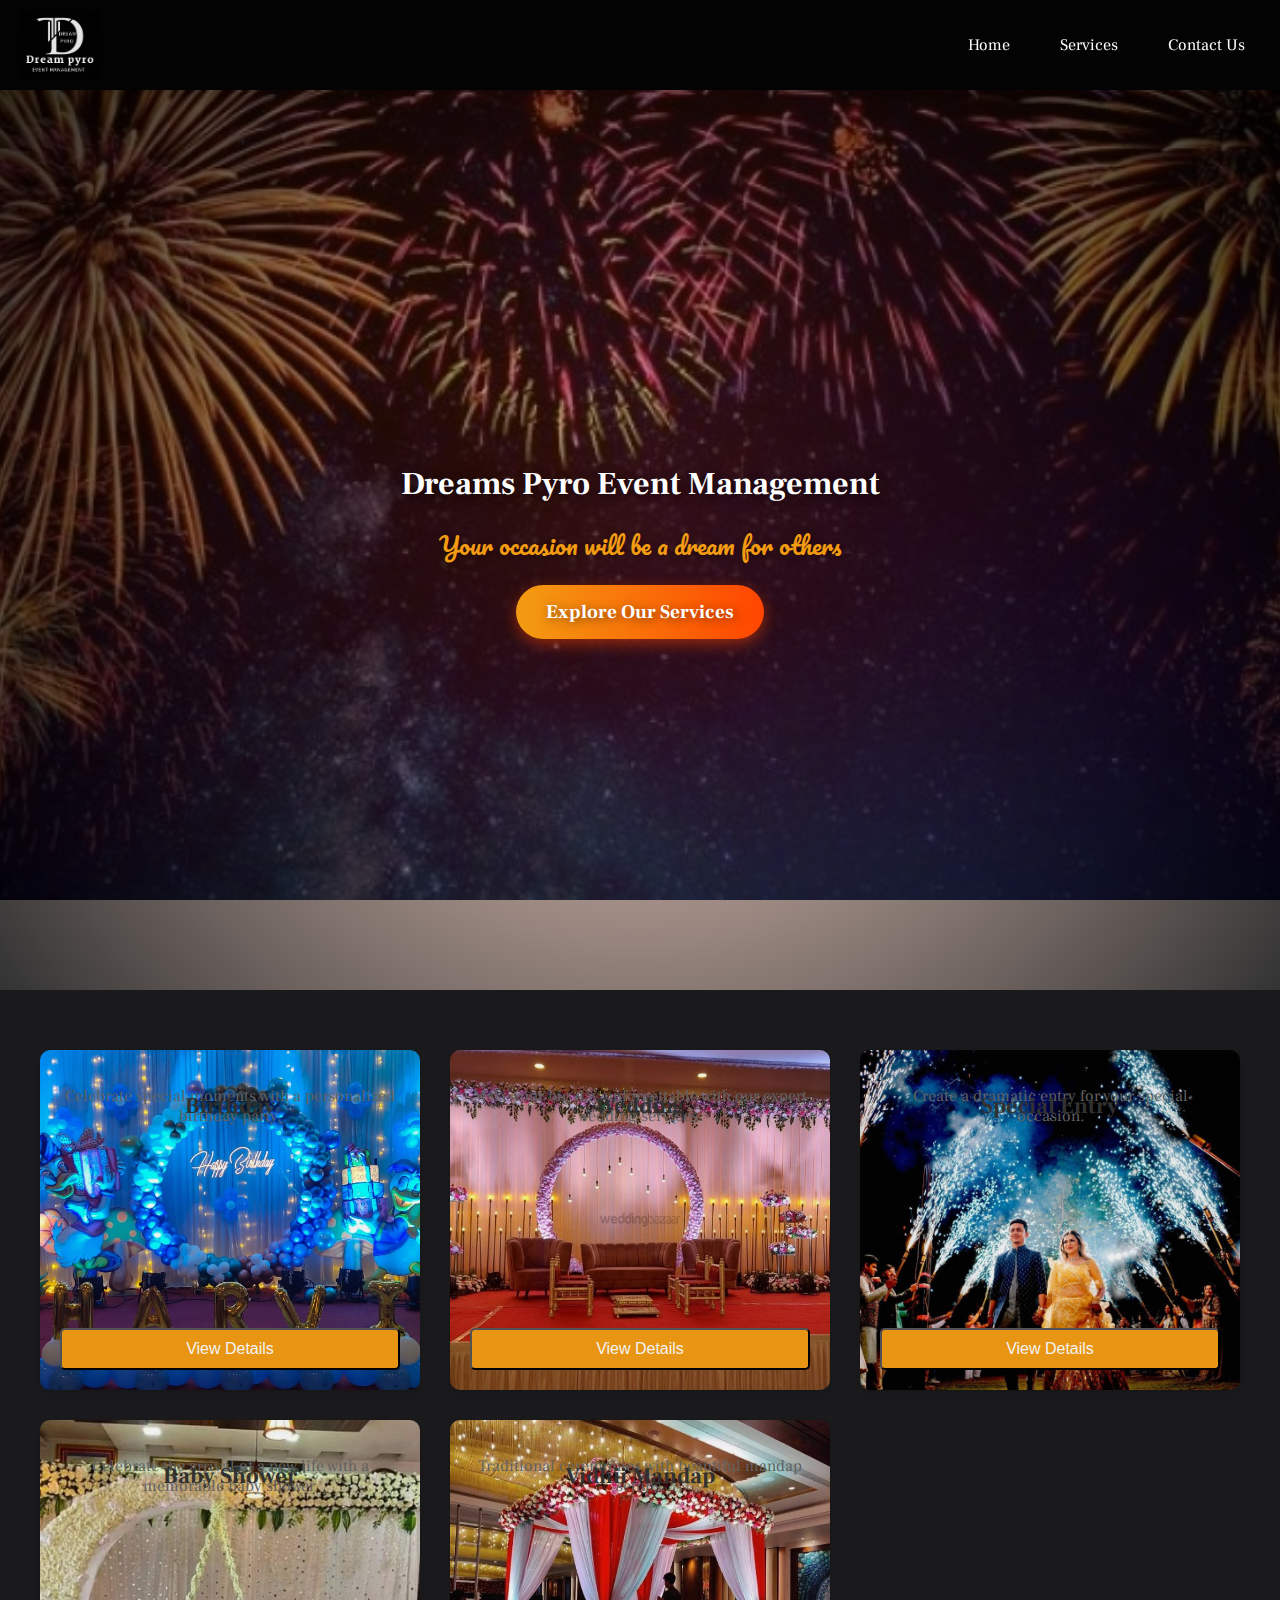
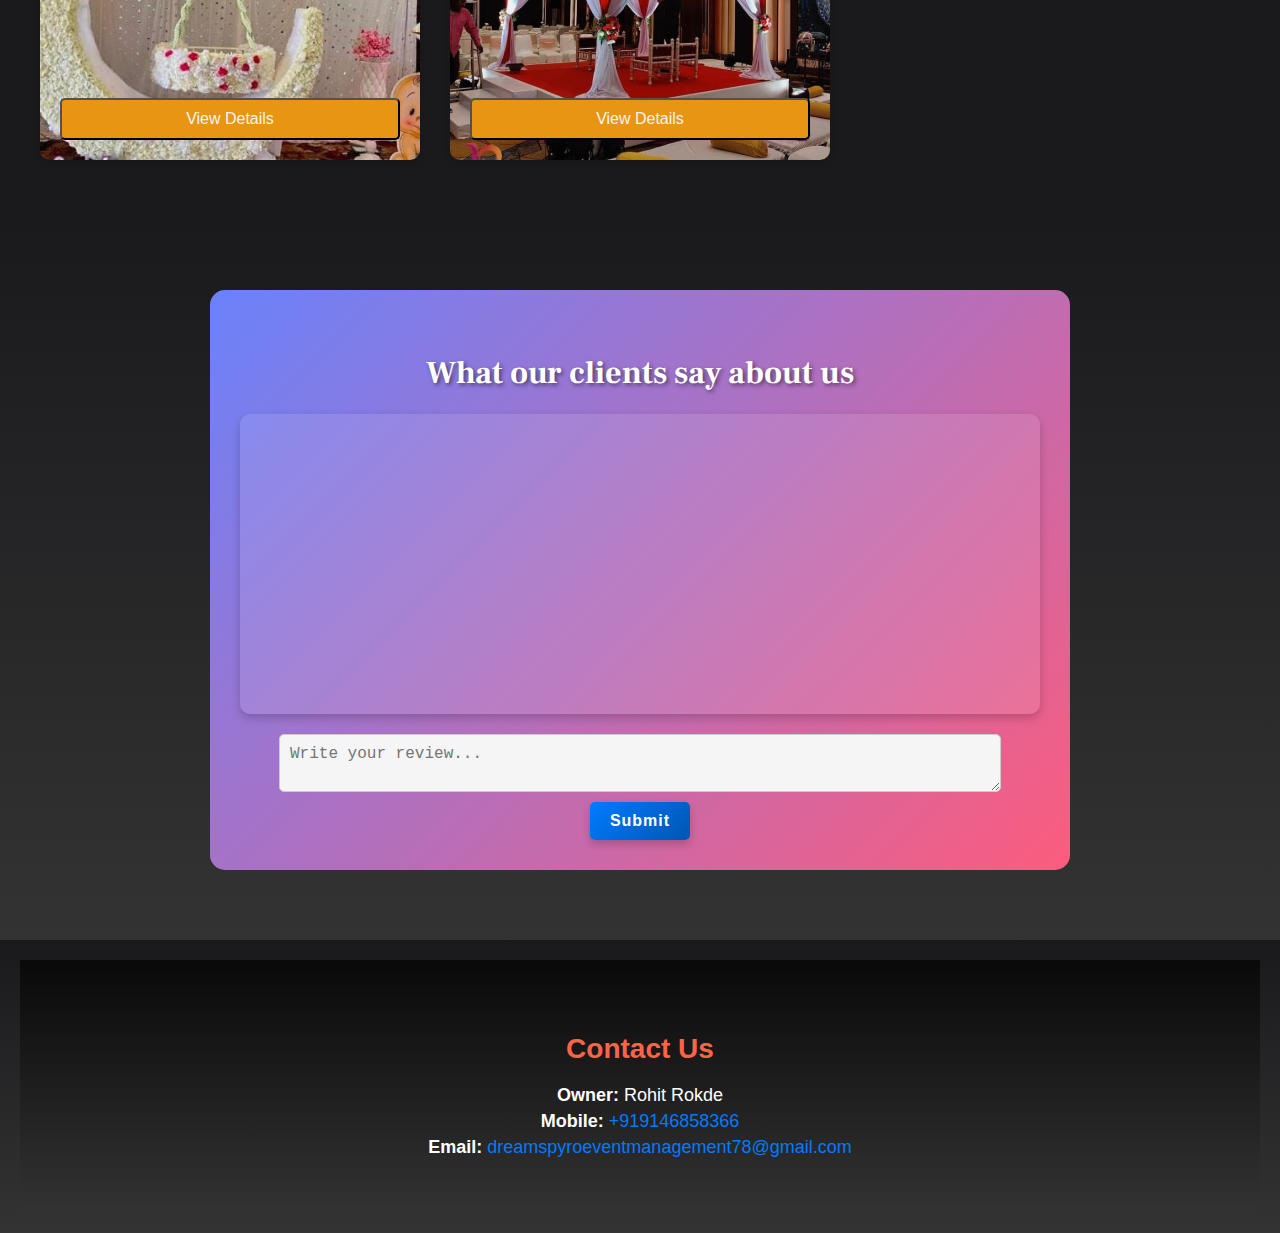
<file: index.html>
<!DOCTYPE html>
<html lang="en">
<head>
    <meta charset="UTF-8">
    <meta name="viewport" content="width=device-width, initial-scale=1.0">
    <title>DreamsPyro Event Management</title>
    <link rel="stylesheet" href="style.css">
    <script src="script.js" defer></script>
    <link rel="stylesheet" href="https://cdnjs.cloudflare.com/ajax/libs/font-awesome/6.5.1/css/all.min.css">
    <link rel="preconnect" href="https://fonts.googleapis.com">
    <link rel="preconnect" href="https://fonts.gstatic.com" crossorigin>
    <link href="https://fonts.googleapis.com/css2?family=DM+Serif+Display:ital@0;1&family=Damion&family=Frank+Ruhl+Libre:wght@300..900&family=Jost:ital,wght@0,100..900;1,100..900&family=Lobster+Two:ital,wght@0,400;0,700;1,400;1,700&family=Montserrat+Alternates:ital,wght@0,100;0,200;0,300;0,400;0,500;0,600;0,700;0,800;0,900;1,100;1,200;1,300;1,400;1,500;1,600;1,700;1,800;1,900&family=Pacifico&family=Roboto:ital,wght@0,100;0,300;0,400;0,500;0,700;0,900;1,100;1,300;1,400;1,500;1,700;1,900&display=swap" rel="stylesheet">
</head>
<body>
  <!-- Navbar -->
<nav>
  <div class="logo">
      <img src="images/logo.png" alt="DreamsPyro Logo">
  </div>
  <ul class="nav-links">
      <li><a href="#home">Home</a></li>
      <li><a href="#services">Services</a></li>
      <li><a href="#contact">Contact Us</a></li>
  </ul>
  <div class="menu-toggle" onclick="toggleMenu()">☰</div>
</nav>
    
   <!-- Hero Section -->
<section id="home">
  <div class="hero-section">
      <div class="hero-content">
          <div class="hero-text">
              <h1 class="animated-text">
                  <span class="primary">Dreams</span>
                  <span class="secondary">Pyro Event Management</span>
              </h1>
              <p class="tagline">Your occasion will be a dream for others</p>
          </div>
          <a href="#services" class="cta-button">Explore Our Services</a>
      </div>
  </div>
</section>
    
   <!-- Services Section -->
<section id="services" class="main-cards">
  <div class="service-cards">
      <div class="service-card" data-service="birthday" onclick="window.location.href='birthday.html'">
          <h3>Birthday</h3>
          <p class="service-description">Celebrate special moments with a personalized birthday party.</p>
          <button class="animated-button">View Details</button>
      </div>
      <div class="service-card" data-service="wedding" onclick="window.location.href='wedding.html'">
          <h3>Wedding</h3>
          <p class="service-description">Make your big day unforgettable with our expert wedding services.</p>
          <button class="animated-button">View Details</button>
      </div>
      <div class="service-card" data-service="special-entry" onclick="window.location.href='special-entry.html'">
          <h3>Special Entry</h3>
          <p class="service-description">Create a dramatic entry for your special occasion.</p>
          <button class="animated-button">View Details</button>
      </div>
      <div class="service-card" data-service="baby-shower" onclick="window.location.href='baby-shower.html'">
          <h3>Baby Shower</h3>
          <p class="service-description">Celebrate the arrival of a new life with a memorable baby shower.</p>
          <button class="animated-button">View Details</button>
      </div>
      <div class="service-card" data-service="vidhii-mandap" onclick="window.location.href='vidhii-mandap.html'">
          <h3>Vidhii Mandap</h3>
          <p class="service-description">Traditional ceremonies with beautiful mandap setups.</p>
          <button class="animated-button">View Details</button>
      </div>
  </div>
</section>
   <!-- Review Section -->
<section class="review">
  <div class="review-section">
      <div class="pre-text">
          <p>What our clients say about us</p>
      </div>

      <div class="reviews-container">
          <!-- Predefined Reviews -->
          <div class="review-item">
              <div class="reviewer-name">Saurav</div>
              <div class="review-text">
                  <p class="review-description">"DreamsPyro did an outstanding job with our corporate event. Highly recommend their services!"</p>
              </div>
          </div>
          <div class="review-item">
              <div class="reviewer-name">Gaurav</div>
              <div class="review-text">
                  <p class="review-description">"The team at DreamsPyro made our wedding day unforgettable. Thank you for making our day so special!"</p>
              </div>
          </div>
          <!-- Add more reviews if needed -->
      </div>

      <div class="user-review-form">
          <textarea class="user-review-input" placeholder="Write your review..."></textarea>
          
          <button class="submit-review">Submit</button>
      </div>
  </div>
</section>
    <!-- Contact Section -->
    <footer id="contact">
        <div class="contact-section">
            <h2>Contact Us</h2>
            <div class="contact-info">
                <p><strong>Owner:</strong> Rohit Rokde</p>
                <p><strong>Mobile:</strong> <a href="tel:+919146858366">+919146858366</a></p>
                <p><strong>Email:</strong> <a href="mailto:dreamspyroeventmanagement78@gmail.com">dreamspyroeventmanagement78@gmail.com</a></p>
            </div>
        </div>
    </footer>
</body>
</html>
</file>
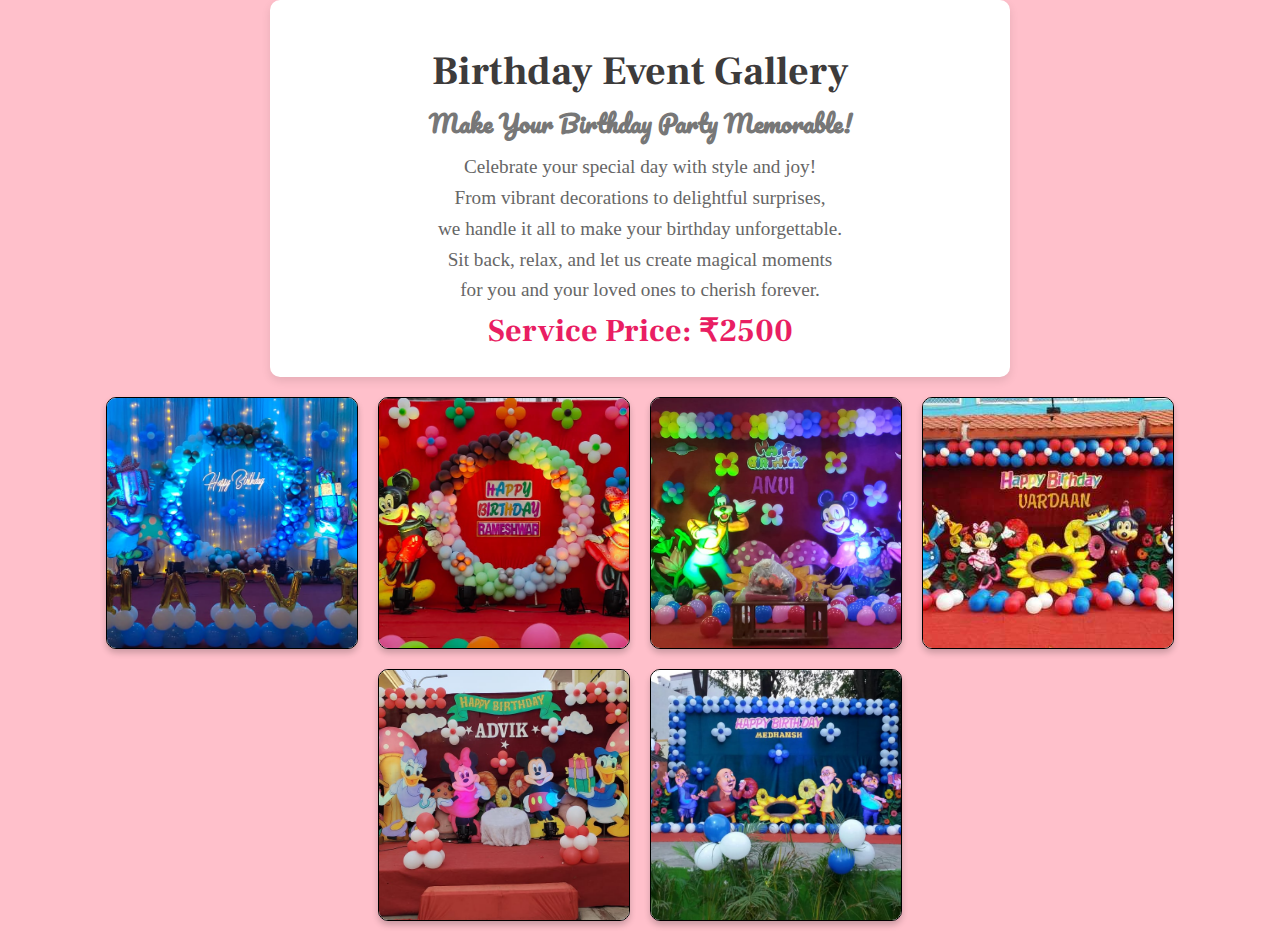
<file: birthday.html>
<!DOCTYPE html>
<html lang="en">
<head>
    <meta charset="UTF-8">
    <meta name="viewport" content="width=device-width, initial-scale=1.0">
    <title>Birthday Event</title>
    <script src="service-style.js" defer></script>
    <link rel="stylesheet" href="service-style.css">
    <link rel="preconnect" href="https://fonts.googleapis.com">
<link rel="preconnect" href="https://fonts.gstatic.com" crossorigin>
<link href="https://fonts.googleapis.com/css2?family=Damion&family=Frank+Ruhl+Libre:wght@300..900&family=Jost:ital,wght@0,100..900;1,100..900&family=Lobster+Two:ital,wght@0,400;0,700;1,400;1,700&family=Montserrat+Alternates:ital,wght@0,100;0,200;0,300;0,400;0,500;0,600;0,700;0,800;0,900;1,100;1,200;1,300;1,400;1,500;1,600;1,700;1,800;1,900&family=Roboto:ital,wght@0,100;0,300;0,400;0,500;0,700;0,900;1,100;1,300;1,400;1,500;1,700;1,900&display=swap" rel="stylesheet">
<link rel="preconnect" href="https://fonts.googleapis.com">
<link rel="preconnect" href="https://fonts.gstatic.com" crossorigin>
<link href="https://fonts.googleapis.com/css2?family=Damion&family=Frank+Ruhl+Libre:wght@300..900&family=Jost:ital,wght@0,100..900;1,100..900&family=Lobster+Two:ital,wght@0,400;0,700;1,400;1,700&family=Montserrat+Alternates:ital,wght@0,100;0,200;0,300;0,400;0,500;0,600;0,700;0,800;0,900;1,100;1,200;1,300;1,400;1,500;1,600;1,700;1,800;1,900&family=Pacifico&family=Roboto:ital,wght@0,100;0,300;0,400;0,500;0,700;0,900;1,100;1,300;1,400;1,500;1,700;1,900&display=swap" rel="stylesheet">
</head>

    <body class="birthday-page">
        <!-- Your Birthday Event content -->
    
    
    <div class="birthday-header">
        <h1> Birthday Event Gallery</h1>
        <h3>Make Your Birthday Party Memorable!</h1>
        <p>
            Celebrate your special day with style and joy! <br>
            From vibrant decorations to delightful surprises, <br>
            we handle it all to make your birthday unforgettable. <br>
            Sit back, relax, and let us create magical moments <br>
            for you and your loved ones to cherish forever.
        </p>
        <h2>Service Price: ₹2500</h2>
    </div>
  
    <div class="image-gallery">
        <div class="image-card">
            <img src="images/birthday1.png" alt="Balloon Decoration">
           
        </div>
        <div class="image-card">
            <img src="images/birthday2.png" alt="Theme Party">
           
        </div>
        <div class="image-card">
            <img src="images/birthday3.png" alt="Cake Table Setup">
           
        </div>
        <div class="image-card">
            <img src="images/birthday4.png" alt="Lighting Decoration">
           
        </div>
        <div class="image-card">
            <img src="images/birthday5.png" alt="Floral Decoration">
           
        </div>
        <div class="image-card">
            <img src="images/birthday6.png" alt="Kids Theme Setup">
           
        </div>
    </div>
    <div class="birthday-animation">
       
        
    </div>
     <!-- Modal for full-screen image -->
     <div id="imageModal" class="modal">
        <span class="close-btn">&times;</span>
        <img class="modal-content" id="modalImage">
    </div>
</div>
    </body>
     
</body>
</html>
</file>
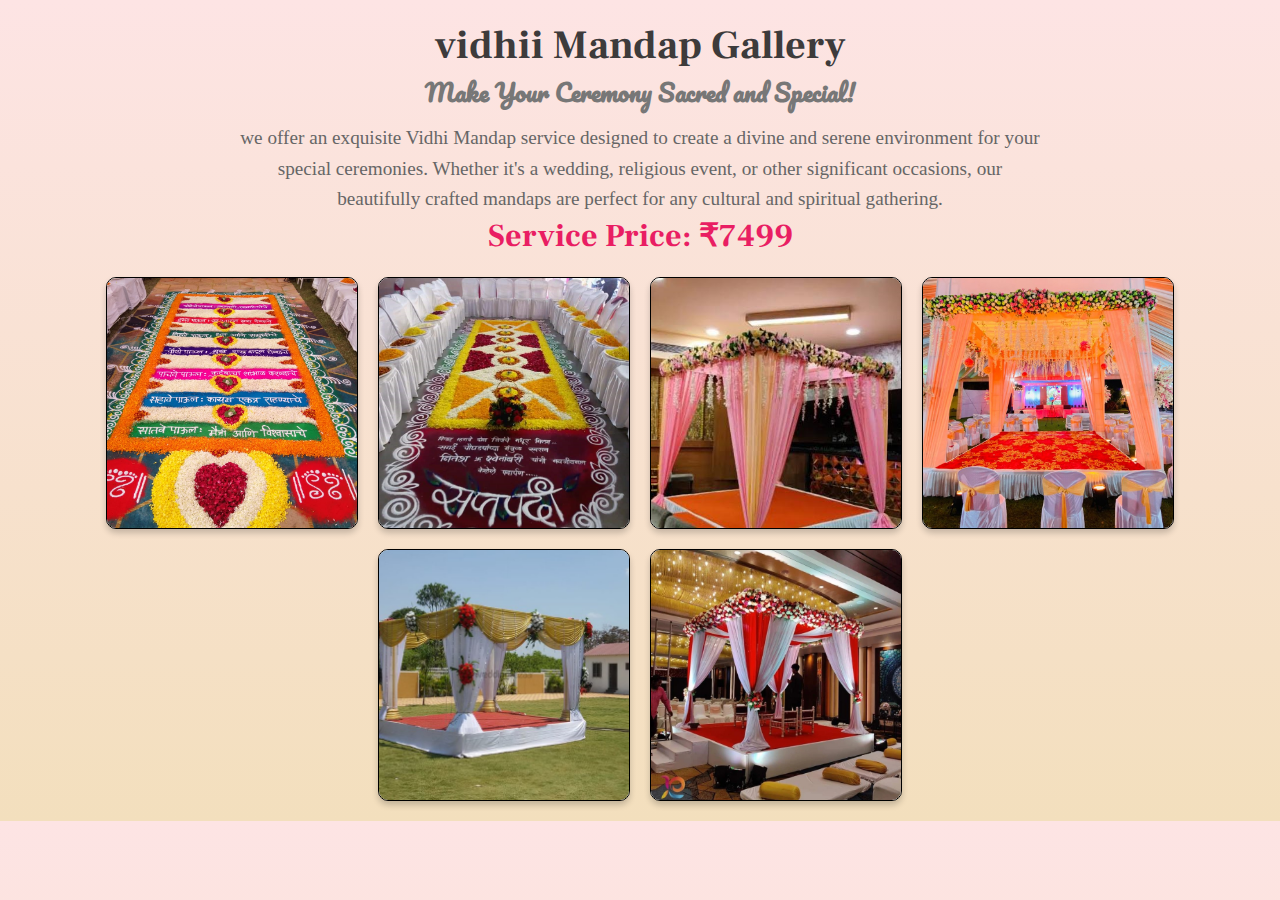
<file: vidhii-mandap.html>
<!DOCTYPE html>
<html lang="en">
<head>
    <meta charset="UTF-8">
    <meta name="viewport" content="width=device-width, initial-scale=1.0">
    <title>Birthday Event</title>
    <script src="service-style.js" defer></script>
    <link rel="stylesheet" href="service-style.css">
    <link rel="preconnect" href="https://fonts.googleapis.com">
<link rel="preconnect" href="https://fonts.gstatic.com" crossorigin>
<link href="https://fonts.googleapis.com/css2?family=Damion&family=Frank+Ruhl+Libre:wght@300..900&family=Jost:ital,wght@0,100..900;1,100..900&family=Lobster+Two:ital,wght@0,400;0,700;1,400;1,700&family=Montserrat+Alternates:ital,wght@0,100;0,200;0,300;0,400;0,500;0,600;0,700;0,800;0,900;1,100;1,200;1,300;1,400;1,500;1,600;1,700;1,800;1,900&family=Roboto:ital,wght@0,100;0,300;0,400;0,500;0,700;0,900;1,100;1,300;1,400;1,500;1,700;1,900&display=swap" rel="stylesheet">
<link rel="preconnect" href="https://fonts.googleapis.com">
<link rel="preconnect" href="https://fonts.gstatic.com" crossorigin>
<link href="https://fonts.googleapis.com/css2?family=Damion&family=Frank+Ruhl+Libre:wght@300..900&family=Jost:ital,wght@0,100..900;1,100..900&family=Lobster+Two:ital,wght@0,400;0,700;1,400;1,700&family=Montserrat+Alternates:ital,wght@0,100;0,200;0,300;0,400;0,500;0,600;0,700;0,800;0,900;1,100;1,200;1,300;1,400;1,500;1,600;1,700;1,800;1,900&family=Pacifico&family=Roboto:ital,wght@0,100;0,300;0,400;0,500;0,700;0,900;1,100;1,300;1,400;1,500;1,700;1,900&display=swap" rel="stylesheet">
</head>

    <body class="vidhii-mandap-page">
        <!-- Your Birthday Event content -->
    
    
    <div class="vidhii-mandap-header">
        <h1> vidhii Mandap Gallery</h1>
        <h3>Make Your Ceremony Sacred and Special!</h1>
        <p>
            we offer an exquisite Vidhi Mandap service designed to create a divine and serene environment for your special ceremonies. Whether it's a wedding, religious event, or other significant occasions, our beautifully crafted mandaps are perfect for any cultural and spiritual gathering.
        </p>
        <h2>Service Price: ₹7499</h2>
    </div>
  
    <div class="image-gallery">
        <div class="image-card">
            <img src="images/vidhi_mandap1.png" alt="Balloon Decoration">
           
        </div>
        <div class="image-card">
            <img src="images/vidhi_mandap2.png" alt="Theme Party">
            
        </div>
        <div class="image-card">
            <img src="images/vidhi_mandap3.png" alt="Cake Table Setup">
           
        </div>
        <div class="image-card">
            <img src="images/vidhi_mandap4.png" alt="Lighting Decoration">
            
        </div>
        <div class="image-card">
            <img src="images/vidhi_mandap5.png" alt="Floral Decoration">
           
        </div>
        <div class="image-card">
            <img src="images/vidhi_mandap6.png" alt="Kids Theme Setup">
            
        </div>
    </div>
    <div class="birthday-animation">
       
        
    </div>
     <!-- Modal for full-screen image -->
     <div id="imageModal" class="modal">
        <span class="close-btn">&times;</span>
        <img class="modal-content" id="modalImage">
    </div>
</div>
    </body>
     
</body>
</html>
</file>
<file: style.css>
body {
    margin: 0;
    font-family: 'Frank Ruhl Libre', serif;
    scroll-behavior: smooth;
}
html {
    scroll-behavior: smooth;
}

/* Navbar */
nav {
    display: flex;
    justify-content: space-between;
    align-items: center;
    background: #030303;
    color: #fff;
    padding: 10px 20px;
    position: sticky;
    top: 0;
    z-index: 1000;
    box-shadow: 0 4px 6px rgba(0, 0, 0, 0.1); /* Add shadow for better visibility */
}

.logo img {
    height: 70px; /* Adjust the height as needed */
    width: auto; /* Maintain the aspect ratio */
    display: block; /* Ensure no extra space around the image */
}

.nav-links {
    display: flex;
    list-style: none;
}

.nav-links li {
    margin-left: 20px;
}

.nav-links a {
    text-decoration: none;
    color: #fff;
    transition: color 0.3s ease;
    padding: 10px 15px; /* Add padding for clickable area */
    border-radius: 5px;
}

.nav-links a:hover {
    color: #968f8c; /* Add hover effect */
    background-color: #444; /* Background color on hover for better visual feedback */
}

.menu-toggle {
    display: none;
    font-size: 24px;
    cursor: pointer;
    background-color: transparent;
    border: none;
    color: #fff;
}

/* Ensure responsiveness for smaller screens */
@media (max-width: 768px) {
    .nav-links {
        display: none; /* Initially hide links */
        flex-direction: column;
        background: #333;
        position: absolute;
        top: 60px; /* Adjust to prevent overlap with logo */
        right: 0;
        width: 100%;
        text-align: center;
        padding: 20px 0; /* Space out links */
    }

    .nav-links li {
        margin: 15px 0; /* Add spacing between links */
    }

    .nav-links.active {
        display: flex; /* Show links when active */
    }

    .menu-toggle {
        display: block; /* Show toggle for smaller screens */
    }
}
/* Hero Section */
.hero-section {
    position: relative;
    width: 100%;
    height: 100vh;
    background: url('images/hero.png') no-repeat center center/cover;
    background-attachment: fixed; /* Parallax effect */
    display: flex;
    justify-content: center;
    align-items: center;
    text-align: center;
    color: #ffffff;
    text-shadow: 2px 2px 10px rgba(0, 0, 0, 0.5);
    overflow: hidden;
    object-fit: cover; /* Ensure the background image covers the section */
}

/* Hero Content */
.hero-content {
    z-index: 2;
    padding: 20px;
    max-width: 800px;
}

/* Glowing Text */
.glow-text {
    font-family: 'Frank Ruhl Libre', serif;
    font-size: 4rem;
    font-weight: bold;
    text-transform: uppercase;
    color: #020202;
    text-shadow: 0 0 10px #f39c12, 0 0 20px #f39c12, 0 0 30px #f39c12, 0 0 40px #ff6347, 0 0 70px #ff6347, 0 0 80px #ff6347;
}

.glow-text span {
    color: #ff4500;
    text-shadow: 0 0 10px #ff4500, 0 0 20px #ff6347, 0 0 30px #ff6347, 0 0 40px #ff6347, 0 0 70px #ff6347;
}

/* Subtext */
.hero-content p {
    font-family: 'Pacifico', cursive;
    font-size: 1.5rem;
    margin: 20px 0;
    line-height: 1.6;
    color: #f39c12;
    text-shadow: 1px 1px 5px rgba(0,0,0,0.3);
}

/* Call-to-Action Button */
.cta-button {
    display: inline-block;
    padding: 15px 30px;
    font-size: 1.2rem;
    font-weight: bold;
    color: #fff;
    background: linear-gradient(90deg, #f39c12, #ff4500);
    border: none;
    border-radius: 30px;
    text-decoration: none;
    box-shadow: 0 5px 15px rgba(255, 69, 0, 0.5);
    transition: all 0.3s ease;
}

.cta-button:hover {
    transform: translateY(-5px);
    box-shadow: 0 10px 20px rgba(255, 69, 0, 0.8);
    background: linear-gradient(90deg, #ff4500, #f39c12);
}

/* Background Glow Animation */
.hero-section::before {
    content: '';
    position: absolute;
    top: 0;
    left: 0;
    width: 100%;
    height: 100%;
    background: radial-gradient(circle, rgba(255, 69, 0, 0.2), rgba(0, 0, 0, 0.8));
    z-index: 1;
}

/* Mobile Optimizations */
@media (max-width: 768px) {
    .hero-content {
        padding: 15px;
        max-width: 100%;
    }

    .hero-content h1 {
        font-size: 2.8rem; /* Make the heading more readable on small screens */
    }

    .hero-content p {
        font-size: 1rem;
    }

    .cta-button {
        font-size: 1rem;
        padding: 10px 20px;
    }
}


/*service card section*/
/* Service Cards Section */
.main-cards {
    background-color: #1a1a1d;
    padding: 40px 0;
    text-align: center;
}

/* Service Cards Container - Grid Layout */
.service-cards {
    display: grid;
    grid-template-columns: repeat(auto-fill, minmax(250px, 1fr));
    gap: 20px;
    padding: 20px;
    max-width: 1200px;
    margin: 0 auto;
}

/* Layout for Larger Screens (laptops/desktops) */
@media screen and (min-width: 768px) {
    .service-cards {
        grid-template-columns: repeat(3, 1fr);  /* 3 cards per row */
        gap: 30px;
    }

    .service-card {
        height: 350px; /* Increase height for larger screens */
    }
}

/* Service Card Styling */
.service-card {
    background-color: rgb(241, 240, 240);
    background-size: cover;
    background-position: center;
    border-radius: 10px;
    box-shadow: 0 4px 6px rgba(0, 0, 0, 0.1);
    cursor: pointer;
    transition: transform 0.3s ease-in-out, box-shadow 0.3s ease-in-out, opacity 0.3s ease-in-out;
    display: flex;
    flex-direction: column;
    justify-content: space-between;
    padding: 20px;
    position: relative;
    height: 300px;
    overflow: hidden;
    opacity: 0.95; /* Slightly transparent by default */
}

.service-card:hover {
    transform: translateY(-10px) scale(1.05);
    box-shadow: 0 12px 30px rgba(0, 0, 0, 0.2);
    opacity: 1; /* Full opacity on hover */
}

/* Service Card Title Styling */
.service-card h3 {
    font-size: 1.4rem;
    color: #333;
    margin-bottom: 10px;
    position: absolute;
    top: 20px;
    left: 50%;
    transform: translateX(-50%);
    animation: slideIn 0.5s ease-out; /* Animation for title */
}

@keyframes slideIn {
    from {
        transform: translateX(-50%) translateY(-30px);
        opacity: 0;
    }
    to {
        transform: translateX(-50%) translateY(0);
        opacity: 1;
    }
}

/* Service Card Description Styling */
.service-card .service-description {
    font-size: 1rem;
    color: #666;
    margin-bottom: 20px;
}

/* Animated Button Styling */
.service-card .animated-button {
    background-color: #f39c12;
    color: white;
    padding: 10px 20px;
    border-radius: 5px;
    font-size: 1rem;
    cursor: pointer;
    transition: transform 0.3s ease, background-color 0.3s ease;
    margin-top: auto;
}

.service-card .animated-button:hover {
    background-color: #d35400;
    transform: scale(1.1); /* Slightly enlarge button on hover */
}

/* Background Images for Each Service Card */
.service-card[data-service="birthday"] {
    background-image: url('images/birthday1.png');
}

.service-card[data-service="wedding"] {
    background-image: url('images/wedding1.png');
}

.service-card[data-service="special-entry"] {
    background-image: url('images/special_entry1.png');
}

.service-card[data-service="baby-shower"] {
    background-image: url('images/babyshower1.png');
}

.service-card[data-service="vidhii-mandap"] {
    background-image: url('images/vidhi_mandap6.png');
}

/* Make the button a little more responsive on hover */
@media (hover: hover) {
    .service-card .animated-button {
        transition: background-color 0.3s ease, transform 0.3s ease;
    }

    .service-card:hover .animated-button {
        background-color: #d35400; /* Darken button on hover */
        transform: scale(1.1); /* Slightly enlarge button on hover */
    }
}

/* Responsive Design: Mobile First */
@media screen and (max-width: 767px) {
    .service-cards {
        grid-template-columns: 1fr; /* Stack the cards vertically on small screens */
    }

    .service-card {
        height: auto; /* Allow height to adjust on small screens */
    }
}
/* review section */
.review{
   padding: 40px  0;
    background:linear-gradient(to bottom,#1a1a1d,#333333);
}
.review-section {
    width: 90%;
    max-width: 800px;
    margin: 30px auto;
    text-align: center;
    padding: 30px;
    border-radius: 15px;
    overflow: hidden;
 background: black;
    color: #fff;
    position: relative;
    background: linear-gradient(135deg, #6a82fb, #fc5c7d); /* Gradient background */
    

    animation: backgroundShift 8s infinite; /* Dynamic background animation */
  }
 
  @keyframes backgroundShift {
    0% {
      background-position: 0% 50%;
    }
    50% {
      background-position: 100% 50%;
    }
    100% {
      background-position: 0% 50%;
    }
  }
  
  /* Title Styling */
  .pre-text p {
    font-size: 2rem;
    font-weight: bold;
    margin-bottom: 20px;
    text-shadow: 2px 2px 4px rgba(0, 0, 0, 0.5);
  }
  
  /* Reviews Container */
  .reviews-container {
    position: relative;
    height: 300px; /* Fixed height to prevent layout shifting */
    overflow: hidden;
    gap: 20px;
    display: flex;
    justify-content: center;
    align-items: center;
    background: rgba(255, 255, 255, 0.1); /* Soft background for the review area */
    border-radius: 10px;
    box-shadow: 0 4px 10px rgba(0, 0, 0, 0.2);
  }
  
  /* Individual Review Styling */
  .review-item {
    position: absolute;
    top: 0;
    left: 0;
    width: 100%;
    background: #ffffff;
    box-shadow: 0 4px 8px rgba(0, 0, 0, 0.2);
    display: none;
    align-items: center;
    justify-content: center;
    opacity: 0;
    transform: translateY(20px); /* Start slightly below */
    transition: all 0.7s ease-in-out; /* Smooth animation for visibility and position */
    padding: 20px;
    overflow: hidden;
  }
  
  .review-item.active {
    display: block; 
    opacity: 1;
    transform: translateY(0); /* Move to visible position */
  }
  
  /* Reviewer Name Styling */
  .reviewer-name {
    font-size: 1.2rem;
    font-weight: bold;
    color: #f39c12; /* Different color for the name */
    margin-right: 15px;
    text-transform: uppercase;
    letter-spacing: 1px;
    background: rgba(255, 255, 255, 0.2); /* Background for emphasis */
    padding: 5px 10px;
    border-radius: 5px;
    box-shadow: 0 4px 10px rgba(0, 0, 0, 0.3);
  }
  
  /* Reviewer Text */
  .review-text p {
    font-size: 1.1rem;
    line-height: 1.5;
    color: #333333;
    text-shadow: 1px 1px 2px rgba(0, 0, 0, 0.7);
    margin: 0;
  }
  
  /* User Review Form */
  .user-review-form {
    margin-top: 20px;
    display: flex;
    flex-direction: column;
    gap: 10px;
    align-items: center;
  }
  
  .user-review-input {
    width: 90%;
    max-width: 700px;
    padding: 10px;
    font-size: 1rem;
    background: #f5f5f5;
    color: #333333;
    border: 1px solid #cccccc;
    border-radius: 5px;
    resize: vertical;
  }
  .user-review-input:focus{
    border: 1px solid #f39c12;
  }
  .review-description{
    font-size: 1rem;
    color: #333333;
    line-height: 1.5;
  }
  
  .submit-review {
    padding: 10px 20px;
    background-color: #f39c12;
    color: #fff;
    border: none;
    border-radius: 5px;
    cursor: pointer;
    font-size: 1rem;
    cursor: pointer;
  }
  .submit-review:hover{
    background-color: #d35400;
  }
  .submit-review:disabled {
    background-color: #ccc;
  }
  
  /* Slide-in animation for reviews */
  .fade-in {
    animation: fadeIn 1s ease-in-out;
  }
  
  @keyframes fadeIn {
    0% {
      opacity: 0;
      transform: translateY(20px);
    }
    100% {
      opacity: 1;
      transform: translateY(0);
    }
  }
  
  /* Slide-out animation */
  .slide-out {
    animation: slideOut 1s ease-in-out;
  }
  
  @keyframes slideOut {
    0% {
      opacity: 1;
      transform: translateY(0);
    }
    100% {
      opacity: 0;
      transform: translateY(-30px);
    }
  }
  
  
  /* Submit Button Hover Animation */
  .submit-review {
    transition: transform 0.2s ease, box-shadow 0.2s ease;
    background: linear-gradient(135deg, #007bff, #0056b3);
    color: white;
    font-weight: bold;
    letter-spacing: 1px;
    box-shadow: 0px 4px 8px rgba(0, 0, 0, 0.2);
    cursor: pointer;
  }
  
/* Adjust the sliding behavior */
/* Title Styling */
.review-title {
    text-align: center;
    font-size: 2rem;
    font-weight: bold;
    color: #333;
    margin-bottom: 20px;
    background: linear-gradient(90deg, #3a6073, #16222a); /* Stylish gradient for the title text */
  
    -webkit-text-fill-color: transparent;
    font-family: 'DM Serif Display', serif; /* Elegant font for emphasis */
}

.horizontal-review-slider {
    position: relative;
    max-width: 800px;
    margin: 0 auto;
    overflow: hidden;
    padding: 20px;
    background:linear-gradient(135deg, #e3f2fd, #e8eaf6); /* Soft gradient background */
    border-radius: 15px;
    box-shadow: 0 4px 10px rgba(0, 0, 0, 0.15);
}

.review-track {
    display: flex;
    animation: slide-horizontal 15s linear infinite; /* Adjusted timing for smooth sliding */
}



.review-card {
    flex: 0 0 100%;
    display: flex;
    align-items: center;
    gap: 20px;
    background: #ffffff; /* Background for individual cards */
    border-radius: 10px;
    box-shadow: 0 2px 6px rgba(0, 0, 0, 0.1);
    padding: 20px;
    box-sizing: border-box;
}

.review-avatar-wrapper {
    flex: 0 0 80px;
    display: flex;
    justify-content: center;
    align-items: center;
    border-radius: 50%;
    overflow: hidden;
    background: #e9ecef;
    width: 80px;
    height: 80px;
}

.review-avatar {
    width: 100%;
    height: 100%;
    object-fit: cover;
}

.review-content {
    flex: 1;
}

.review-content h3 {
    font-size: 1.2rem;
    margin-bottom: 8px;
    color: #333;
    font-weight: bold;
}

.review-content p {
    font-size: 1rem;
    line-height: 1.5;
    color: #555;
    background: linear-gradient(90deg, #333, #777);
    
    -webkit-text-fill-color: transparent;
}

/* Smooth sliding animation */
@keyframes slide-horizontal {
    0% {
        transform: translateX(0);
    }
    33% {
        transform: translateX(0);
    }
    40% {
        transform: translateX(-100%);
    }
    73% {
        transform: translateX(-100%);
    }
    80% {
        transform: translateX(-200%);
    }
    100% {
        transform: translateX(-200%);
    }
}
/*sliding images*/
.sliding_image{
    
   
    display: flex;
    justify-content: center;
    align-items: center;
    height: 100vh;
    background:linear-gradient(to bottom,#1a1a1d,#333333);
    font-family: Arial, sans-serif;
}
.slider-container {
    width: 80%;
    max-width: 900px;
    height: 500px;
    overflow: hidden;
    position: relative;
    border-radius: 10px;
    box-shadow: 0 4px 8px rgba(0, 0, 0, 0.2);
    background: rgba(255, 255, 255, 0.6);
    backdrop-filter: blur(10px);
  }

  .slider {
    display: flex;
    width: 100%;
    height: 100%;
    transition: transform 1s ease-in-out;
  }
  @keyframes slide-animation {
    0% { transform: translateX(0); }
    20% { transform: translateX(0); }
    25% { transform: translateX(-100%); }
    45% { transform: translateX(-100%); }
    50% { transform: translateX(-200%); }
    70% { transform: translateX(-200%); }
    75% { transform: translateX(-300%); }
    95% { transform: translateX(-300%); }
    100% { transform: translateX(0); }
}

  .slide {
    flex: 0 0 100%;
    height: 100%;
    position: relative;
  }

  .slide img {
    width: 100%;
    height: 100%;
    object-fit: cover;
    border-radius: 15px;
  }

  .caption {
    position: absolute;
    bottom: 10px;
    left: 50%;
    transform: translateX(-50%);
    background: linear-gradient(to right,rgba(0,0,0,0.7),rgba(0,0,0,0.4));
    color: #ffffff;
    padding: 15px 25px;
    border-radius: 10px;
    font-size: 1.2rem;
    text-align: center;
    animation: fadeIn 1.5s ease-in-out;

  }
  @keyframes fadeIn {
    0% { opacity: 0; transform: translateX(-50%) translateY(10px); }
    100% { opacity: 1; transform: translateX(-50%) translateY(0); }
  }

/* Contact Section */
footer {
    background:linear-gradient(to bottom,#1a1a1d,#333333);
    color: #fff;
    text-align: center;
    padding: 20px;
}
.contact-section {
    background:linear-gradient(to bottom,#000000aa,#333333aa);
    color: white;
    text-align: center;
    padding: 50px;
    font-family: Arial, sans-serif;
}

.contact-section h2 {
    font-size: 28px;
    margin-bottom: 20px;
    color: #ff6347; /* Accent color */
}

.contact-info p {
    font-size: 18px;
    margin: 10px 0;
}

.contact-info a {
    color: #ff6347;
    text-decoration: none;
}

.contact-info a:hover {
    text-decoration: underline;
}

/* Social Icons Container */
.social-icons {
    display: flex;
    gap: 20px;
    justify-content: center;
    padding: 20px;
    align-items: center;
    max-width: 100%; /* Ensure it fits on screen */
    flex-wrap: wrap; /* Allow icons to wrap */
}

/* Styling for individual icons */
.social-link svg {
    width: 50px; /* Set icon size */
    height: 50px;
    transition: transform 0.3s ease, box-shadow 0.3s ease;
    display: inline-block;
    fill: currentColor; /* Ensure it uses the color of the parent link */
}

/* Instagram Icon Color */
.social-link.instagram {
    color: #E1306C; /* Instagram brand color */
}

/* Facebook Icon Color */
.social-link.facebook {
    color: #1877F2; /* Facebook brand color */
}

/* WhatsApp Icon Color */
.social-link.whatsapp {
    color: #25D366; /* WhatsApp brand color */
}

/* Hover Effect */
.social-link svg:hover {
    transform: scale(1.2); /* Zoom in on hover */
    box-shadow: 0 4px 10px rgba(0, 0, 0, 0.3); /* Add shadow effect */
}

/* Styling Links */
.social-link {
    text-decoration: none;
}

/* Contact Info Styling */
.contact-info p {
    font-size: 18px;
    margin: 5px 0;
}

.contact-info a {
    color: #007bff;
    text-decoration: none;
}

.contact-info a:hover {
    text-decoration: underline;
}
  .submit-review:disabled {
    background-color: #ccc;
  }
  
  /* Slide-in animation for reviews */
  .fade-in {
    animation: fadeIn 1s ease-in-out;
  }
  
  @keyframes fadeIn {
    0% {
      opacity: 0;
      transform: translateY(20px);
    }
    100% {
      opacity: 1;
      transform: translateY(0);
    }
  }
  
  /* Slide-out animation */
  .slide-out {
    animation: slideOut 1s ease-in-out;
  }
  
  @keyframes slideOut {
    0% {
      opacity: 1;
      transform: translateY(0);
    }
    100% {
      opacity: 0;
      transform: translateY(-30px);
    }
  }
  
  
  /* Submit Button Hover Animation */
  .submit-review {
    transition: transform 0.2s ease, box-shadow 0.2s ease;
    background: linear-gradient(135deg, #007bff, #0056b3);
    color: white;
    font-weight: bold;
    letter-spacing: 1px;
    box-shadow: 0px 4px 8px rgba(0, 0, 0, 0.2);
    cursor: pointer;
  }
  
/* Adjust the sliding behavior */
/* Title Styling */
.review-title {
    text-align: center;
    font-size: 2rem;
    font-weight: bold;
    color: #333;
    margin-bottom: 20px;
    background: linear-gradient(90deg, #3a6073, #16222a); /* Stylish gradient for the title text */
  
    -webkit-text-fill-color: transparent;
    font-family: 'DM Serif Display', serif; /* Elegant font for emphasis */
}

.horizontal-review-slider {
    position: relative;
    max-width: 800px;
    margin: 0 auto;
    overflow: hidden;
    padding: 20px;
    background:linear-gradient(135deg, #e3f2fd, #e8eaf6); /* Soft gradient background */
    border-radius: 15px;
    box-shadow: 0 4px 10px rgba(0, 0, 0, 0.15);
}

.review-track {
    display: flex;
    animation: slide-horizontal 15s linear infinite; /* Adjusted timing for smooth sliding */
}



.review-card {
    flex: 0 0 100%;
    display: flex;
    align-items: center;
    gap: 20px;
    background: #ffffff; /* Background for individual cards */
    border-radius: 10px;
    box-shadow: 0 2px 6px rgba(0, 0, 0, 0.1);
    padding: 20px;
    box-sizing: border-box;
}

.review-avatar-wrapper {
    flex: 0 0 80px;
    display: flex;
    justify-content: center;
    align-items: center;
    border-radius: 50%;
    overflow: hidden;
    background: #e9ecef;
    width: 80px;
    height: 80px;
}

.review-avatar {
    width: 100%;
    height: 100%;
    object-fit: cover;
}

.review-content {
    flex: 1;
}

.review-content h3 {
    font-size: 1.2rem;
    margin-bottom: 8px;
    color: #333;
    font-weight: bold;
}

.review-content p {
    font-size: 1rem;
    line-height: 1.5;
    color: #555;
    background: linear-gradient(90deg, #333, #777);
    
    -webkit-text-fill-color: transparent;
}

/* Smooth sliding animation */
@keyframes slide-horizontal {
    0% {
        transform: translateX(0);
    }
    33% {
        transform: translateX(0);
    }
    40% {
        transform: translateX(-100%);
    }
    73% {
        transform: translateX(-100%);
    }
    80% {
        transform: translateX(-200%);
    }
    100% {
        transform: translateX(-200%);
    }
}
/*sliding images*/
.sliding_image{
    
   
    display: flex;
    justify-content: center;
    align-items: center;
    height: 100vh;
    background:linear-gradient(to bottom,#1a1a1d,#333333);
    font-family: Arial, sans-serif;
}
.slider-container {
    width: 80%;
    max-width: 900px;
    height: 500px;
    overflow: hidden;
    position: relative;
    border-radius: 10px;
    box-shadow: 0 4px 8px rgba(0, 0, 0, 0.2);
    background: rgba(255, 255, 255, 0.6);
    backdrop-filter: blur(10px);
  }

  .slider {
    display: flex;
    width: 100%;
    height: 100%;
    transition: transform 1s ease-in-out;
  }
  @keyframes slide-animation {
    0% { transform: translateX(0); }
    20% { transform: translateX(0); }
    25% { transform: translateX(-100%); }
    45% { transform: translateX(-100%); }
    50% { transform: translateX(-200%); }
    70% { transform: translateX(-200%); }
    75% { transform: translateX(-300%); }
    95% { transform: translateX(-300%); }
    100% { transform: translateX(0); }
}

  .slide {
    flex: 0 0 100%;
    height: 100%;
    position: relative;
  }

  .slide img {
    width: 100%;
    height: 100%;
    object-fit: cover;
    border-radius: 15px;
  }

  .caption {
    position: absolute;
    bottom: 10px;
    left: 50%;
    transform: translateX(-50%);
    background: linear-gradient(to right,rgba(0,0,0,0.7),rgba(0,0,0,0.4));
    color: #ffffff;
    padding: 15px 25px;
    border-radius: 10px;
    font-size: 1.2rem;
    text-align: center;
    animation: fadeIn 1.5s ease-in-out;

  }
  @keyframes fadeIn {
    0% { opacity: 0; transform: translateX(-50%) translateY(10px); }
    100% { opacity: 1; transform: translateX(-50%) translateY(0); }
  }

/* Contact Section */
footer {
    background:linear-gradient(to bottom,#1a1a1d,#333333);
    color: #fff;
    text-align: center;
    padding: 20px;
}
.contact-section {
    background:linear-gradient(to bottom,#000000aa,#333333aa);
    color: white;
    text-align: center;
    padding: 50px;
    font-family: Arial, sans-serif;
}

.contact-section h2 {
    font-size: 28px;
    margin-bottom: 20px;
    color: #ff6347; /* Accent color */
}

.contact-info p {
    font-size: 18px;
    margin: 10px 0;
}

.contact-info a {
    color: #ff6347;
    text-decoration: none;
}

.contact-info a:hover {
    text-decoration: underline;
}

/* Social Icons Container */
.social-icons {
    display: flex;
    gap: 20px;
    justify-content: center;
    padding: 20px;
    align-items: center;
    max-width: 100%; /* Ensure it fits on screen */
    flex-wrap: wrap; /* Allow icons to wrap */
}

/* Styling for individual icons */
.social-link svg {
    width: 50px; /* Set icon size */
    height: 50px;
    transition: transform 0.3s ease, box-shadow 0.3s ease;
    display: inline-block;
    fill: currentColor; /* Ensure it uses the color of the parent link */
}

/* Instagram Icon Color */
.social-link.instagram {
    color: #E1306C; /* Instagram brand color */
}

/* Facebook Icon Color */
.social-link.facebook {
    color: #1877F2; /* Facebook brand color */
}

/* WhatsApp Icon Color */
.social-link.whatsapp {
    color: #25D366; /* WhatsApp brand color */
}

/* Hover Effect */
.social-link svg:hover {
    transform: scale(1.2); /* Zoom in on hover */
    box-shadow: 0 4px 10px rgba(0, 0, 0, 0.3); /* Add shadow effect */
}

/* Styling Links */
.social-link {
    text-decoration: none;
}

/* Contact Info Styling */
.contact-info p {
    font-size: 18px;
    margin: 5px 0;
}

.contact-info a {
    color: #007bff;
    text-decoration: none;
}

.contact-info a:hover {
    text-decoration: underline;
}
</file>
<file: service-style.css>
/* General page styles */
body {
    
    margin: 0;
    padding: 0;
    background-color: #f9f9f9;
}

h1{
    font-family: 'Frank Ruhl Libre', serif;
     /* Line height for better readability */
    font-weight: 700;
    font-style: normal;
    margin: 0;
    color: #3d3b3b;
  }


 h2, h3 {
    font-family: 'Pacifico', cursive;
    font-size: 18px; 
    color: #161515;
    margin: 0;
}


/* Page-specific Backgrounds and Animations */
.birthday-page {
    background-color: #ffc0cb; /* Light purple background for Birthday */
    animation: fadeIn 1.5s ease-in;
}

.wedding-page {
    background: linear-gradient(to bottom, #fde4e4, #f3dfbd);
    animation: gradientShift 8s infinite alternate;
}
.vidhii-mandap-page{
    background: linear-gradient(to bottom, #fde4e4, #f3dfbd);
    animation: gradientShift 8s infinite alternate;
}

.special-entry-page {
    background: linear-gradient(to bottom, #ffb8b8, #e8a0f3);
    animation: gradientShift 8s infinite alternate;
}

.baby-shower-page {
    background: linear-gradient(to bottom, #d2eeee, #ebd3e6);
    animation: gradientShift 8s infinite alternate;
}
.haldi-page {
    background: linear-gradient(to bottom, #cdffbd, #ffbcf2);
    animation: gradientShift 8s infinite alternate;
}
.gate-entry-page {
    background: linear-gradient(to bottom, #f8bbbb, #fff7ab);
    animation: gradientShift 8s infinite alternate;
}

/* Gradient animation for non-Birthday pages */
@keyframes gradientShift {
    0% {
        background-position: 0% 50%;
    }
    100% {
        background-position: 100% 50%;
    }
}

/* Animation for smooth page appearance */
@keyframes fadeIn {
    0% {
        opacity: 0;
    }
    100% {
        opacity: 1;
    }
}
/* for birthday header */
.birthday-header {
    background: white; /* White background only for text */
    padding: 20px; /* Space inside the box */
    margin: 0 auto; /* Center horizontally */
    border-radius: 10px; /* Rounded corners */
    max-width: 700px; /* Limit width of the content */
    text-align: center; /* Center-align text */
    box-shadow: 0 4px 10px rgba(0, 0, 0, 0.1); /* Subtle shadow for depth */
    line-height: 1.6; /* Improve spacing between lines */
}
.birthday-header h3{
    font-family: 'Pacifico', cursive;
}


/*sub card of haldi and gate*/
.service-card h3{
    font-family: 'Frank Ruhl Libre', serif;   
    font-style: none;
    color: #e91e63;
}
/* General styles for header text */
h1 {
    text-align: center;
    font-size: 2.5rem;
    margin-top: 20px;
}

h2 {font-family: 'Pacifico', cursive;
    text-align: center;

    font-size: 2rem;
    color: #555;
}

h3 {font-family: 'Pacifico', cursive;
    text-align: center;
    font-size: 1.5rem;
    color: #777;
}

p {
    text-align: center;
    font-size: 1.2rem;
    margin: 0 auto;
    max-width: 800px;
    color: #666;
    margin-top: 10px;
    line-height: 1.6;
}

/* Specific styles for the service price text */
h2 {
    font-family: 'Frank Ruhl Libre', serif;
    color: #e91e63; /* Highlight pricing with a different color */
}

/* Image gallery styles */
.image-gallery {
    display: flex;
    flex-wrap: wrap;
    gap: 20px;
    justify-content: center;
    padding: 20px;
   
}

/* Add styles for each image card */
.image-card {
    position: relative;
    width: 250px;
    height: 250px;
    overflow: hidden;
    border-radius: 10px;
    cursor: pointer;
    transition: transform 0.3s ease-in-out;
    box-shadow: 0 4px 6px rgba(0, 0, 0, 0.2);
    background-color: #fff;
    border: solid 1px black;
}

.image-card img {
    width: 100%;
    height: 100%;
    object-fit: cover;
    transition: transform 0.5s ease-in-out, opacity 0.3s ease;
}

.image-card:hover {
    transform: scale(1.05);
}

.image-card:hover img {
    transform: scale(1.1);
}

/* Text overlay on image */
.image-card .image-text {
    position: absolute;
    bottom: 10px;
    left: 10px;
    background-color: rgba(0, 0, 0, 0.7);
    color: white;
    padding: 5px;
    border-radius: 5px;
    font-size: 0.9rem;
    text-align: center;
    width: calc(100% - 20px);
}

/* Open Image Modal */
/* Modal Styles (Unchanged) */
.modal {
    display: none;
    position: fixed;
    z-index: 10;
    left: 0;
    top: 0;
    width: 100%;
    height: 100%;
    background-color: rgba(0, 0, 0, 0.8);
    justify-content: center;
    align-items: center;
}

.modal-content {
    max-width: 80%;
    max-height: 80%;
    animation-duration: 0.3s;
}

#caption {
    text-align: center;
    color: white;
    margin-top: 10px;
    font-size: 1.2rem;
}

/* Close Button */
.close {
    position: absolute;
    top: 20px;
    right: 20px;
    font-size: 40px;
    color: white;
    cursor: pointer;
}
.close:hover,
.close:focus {
    color: #f1f1f1;
}

/* Open Modal Animation */
@keyframes modalOpen {
    from {
        transform: scale(0.7);
        opacity: 0;
    }
    to {
        transform: scale(1);
        opacity: 1;
    }
}

.modal-open-animation .modal-content {
    animation-name: modalOpen;
}

/* Close Modal Animation */
@keyframes modalClose {
    from {
        transform: scale(1);
        opacity: 1;
    }
    to {
        transform: scale(0.7);
        opacity: 0;
    }
}

.modal-close-animation .modal-content {
    animation-name: modalClose;
}

/* Fade-in Animation for Modal Background */
.modal-open-animation {
    animation: fadeInBackground 0.3s;
}

@keyframes fadeInBackground {
    from {
        background-color: rgba(0, 0, 0, 0);
    }
    to {
        background-color: rgba(0, 0, 0, 0.8);
    }
}

.modal-close-animation {
    animation: fadeOutBackground 0.3s;
}

@keyframes fadeOutBackground {
    from {
        background-color: rgba(0, 0, 0, 0.8);
    }
    to {
        background-color: rgba(0, 0, 0, 0);
    }
}
/* Full-screen view styling */
.full-screen-view {
    position: fixed;
    top: 0;
    left: 0;
    width: 100%;
    height: 100%;
    background: rgba(0, 0, 0, 0.8);
    display: flex;
    justify-content: center;
    align-items: center;
    z-index: 1000;
    opacity: 0;
    visibility: hidden;
    transition: opacity 0.3s ease, visibility 0.3s ease;
}

.full-screen-view.active {
    opacity: 1;
    visibility: visible;
}

.full-screen-view img {
    max-width: 90%;
    max-height: 90%;
    border-radius: 10px;
    animation: zoom-in 0.5s ease-in-out;
}

.back-icon {
    position: absolute;
    top: 20px;
    left: 20px;
    font-size: 2rem;
    color: white;
    cursor: pointer;
    z-index: 1001;
    animation: slide-in-left 0.5s ease-in-out;
}

/* Animations */
@keyframes zoom-in {
    from {
        transform: scale(0.8);
        opacity: 0;
    }
    to {
        transform: scale(1);
        opacity: 1;
    }
}

@keyframes slide-in-left {
    from {
        transform: translateX(-100%);
        opacity: 0;
    }
    to {
        transform: translateX(0);
        opacity: 1;
    }
}
/*wedding card haldiand gate catd*/


/* Section Styling */
#wedding-service {
    padding: 20px;
    text-align: center;
}

.event-header {
    background-color: #ffffff;
    margin: 20px auto;
    padding: 20px;
    border-radius: 8px;
    box-shadow: 0 4px 6px rgba(0, 0, 0, 0.1);
    max-width: 800px;
    text-align: center;
}

.event-header h1 {
    font-size: 2.5rem;
    color: #d53f8c;
}

.event-header h3 {
    font-size: 1.5rem;
    color: #555;
    margin-bottom: 10px;
}

.event-header p {
    font-size: 1rem;
    margin-bottom: 20px;
    color: #666;
}

.event-header h2 {
    font-size: 1.8rem;
    color: #28a745;
    margin-top: 10px;
}

/* Cards Section */
.sub-service-cards {
    display: flex;
    justify-content: center;
    gap: 20px;
    flex-wrap: wrap;
    margin-bottom: 20px;
}

.service-card {
    background: #ffffff;
    border-radius: 8px;
    box-shadow: 0 4px 6px rgba(0, 0, 0, 0.1);
    width: 300px;
    padding: 15px;
    text-align: center;
    transition: transform 0.3s, box-shadow 0.3s;
    cursor: pointer;
    overflow: hidden;
}

.service-card:hover {
    transform: translateY(-5px);
    box-shadow: 0 6px 10px rgba(0, 0, 0, 0.15);
}

.service-card img {
    width: 100%;
    height: 150px;
    object-fit: cover;
    border-radius: 8px 8px 0 0;
    margin-bottom: 15px;
}

.service-card h3 {
    font-size: 1.4rem;
    color: #007bff;
    margin-bottom: 10px;
}

.animated-button {
    background-color: #007bff;
    color: #fff;
    border: none;
    padding: 10px 20px;
    border-radius: 20px;
    font-size: 1rem;
    cursor: pointer;
    transition: background-color 0.3s, transform 0.3s;
}

.animated-button:hover {
    background-color: #0056b3;
    transform: scale(1.1);
}
/* style for video in special entry*/
.video-section {
    text-align: center;
    margin: 30px auto;
    position: relative;
}
.video-container {
    display: flex;
    justify-content: center;
    align-items: center;
    background: linear-gradient(45deg, #ff9a9e, #fad0c4, #fbc2eb);
    padding: 20px;
    border-radius: 15px;
    box-shadow: 0 8px 20px rgba(0, 0, 0, 0.3);
    max-width: 90%; /* Adjust container width */
    margin: 0 auto; /* Center container */
}

.video-container video {
    width: auto; /* Maintain aspect ratio */
    max-width: 100%; /* Ensure video doesn't exceed container width */
    height: auto; /* Keep natural video height */
    max-height: 500px; /* Restrict video height */
    object-fit: contain; /* Ensure the full video is visible */
    border-radius: 10px;
    box-shadow: 0 4px 8px rgba(0, 0, 0, 0.2);
    outline: none;
}
.video-section h3 {
    font-family: 'Pacifico', cursive;
    color: #333;
    margin-bottom: 15px;
}
@media (max-width: 768px) {
    .video-container video {
        max-width: 100%;
        max-height: 300px;
    }
    .video-container {
        padding: 10px;
    }
}


.carousel {
    display: flex;
    transition: transform 0.5s ease-in-out;
}

.video-slide {
    min-width: 100%;
    box-sizing: border-box;
    text-align: center;
}

.video-slide video {
    width: 70%;
    height: auto;
    max-width: 800px;
    border-radius: 10px;
    box-shadow: 0 4px 8px rgba(0, 0, 0, 0.2);
    outline: none;
}

.video-slide p {
    font-size: 1rem;
    color: #555;
    margin-top: 15px;
    line-height: 1.5;
}

.carousel-nav {
    position: absolute;
    top: 50%;
    width: 100%;
    display: flex;
    justify-content: space-between;
    transform: translateY(-50%);
    pointer-events: none; /* Allow clicks only on buttons */
}

.carousel-nav button {
    background: rgba(255, 255, 255, 0.7);
    border: none;
    padding: 10px 20px;
    cursor: pointer;
    border-radius: 50%;
    box-shadow: 0 4px 8px rgba(0, 0, 0, 0.3);
    transition: background 0.3s;
    pointer-events: auto; /* Enable clicks on buttons */
}

.carousel-nav button:hover {
    background: rgba(255, 255, 255, 1);
}

.carousel-nav .prev {
    position: absolute;
    left: 10px;
}

.carousel-nav .next {
    position: absolute;
    right: 10px;
}
</file>
